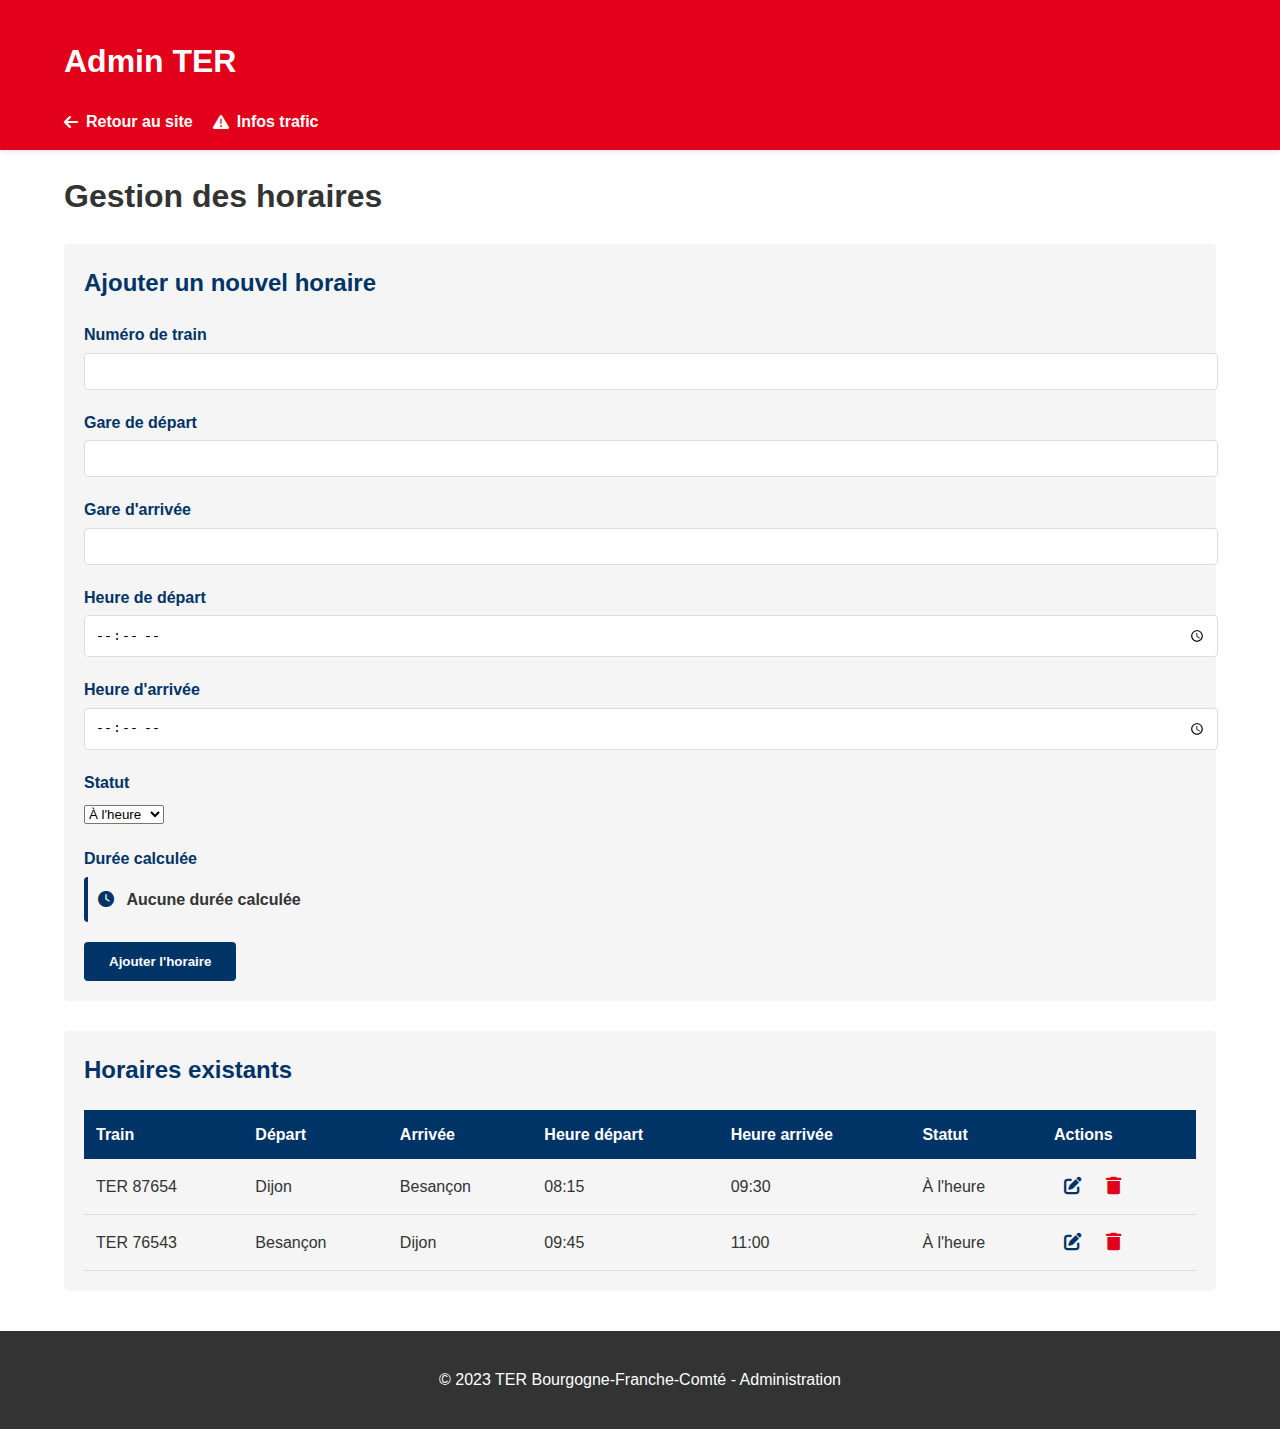
<file: train-schedule/admin.html>
<!DOCTYPE html>
<html lang="fr">
<head>
    <meta charset="UTF-8">
    <meta name="viewport" content="width=device-width, initial-scale=1.0">
    <title>Admin - Gestion des horaires TER</title>
    <link rel="stylesheet" href="assets/css/style.css">
    <link rel="stylesheet" href="https://cdnjs.cloudflare.com/ajax/libs/font-awesome/6.0.0-beta3/css/all.min.css">
</head>
<body>
    <header class="ter-header">
        <div class="container">
            <div class="logo">
                <h1>Admin TER</h1>
            </div>
            <nav class="main-nav">
                <ul>
                    <li><a href="index.html"><i class="fas fa-arrow-left"></i> Retour au site</a></li>
                    <li><a href="admin-traffic.html"><i class="fas fa-exclamation-triangle"></i> Infos trafic</a></li>
                </ul>
            </nav>
        </div>
    </header>

    <main class="container">
        <h1>Gestion des horaires</h1>
        
        <section class="admin-section">
            <h2>Ajouter un nouvel horaire</h2>
            <form id="add-schedule-form">
                <div class="form-group">
                    <label for="train-number">Numéro de train</label>
                    <input type="text" id="train-number" required>
                </div>
                <div class="form-group">
                    <label for="departure-station">Gare de départ</label>
                    <input type="text" id="departure-station" required>
                </div>
                <div class="form-group">
                    <label for="arrival-station">Gare d'arrivée</label>
                    <input type="text" id="arrival-station" required>
                </div>
                <div class="form-group">
                    <label for="departure-time">Heure de départ</label>
                    <input type="time" id="departure-time" required>
                </div>
                <div class="form-group">
                    <label for="arrival-time">Heure d'arrivée</label>
                    <input type="time" id="arrival-time" required>
                </div>
                <div class="form-group">
                    <label for="status">Statut</label>
                    <select id="status" required>
                        <option value="À l'heure">À l'heure</option>
                        <option value="Retard">Retard</option>
                        <option value="Supprimé">Supprimé</option>
                    </select>
                </div>
                <div class="form-group">
                    <label>Durée calculée</label>
                    <div id="duration-display" class="duration-display">
                        <i class="fas fa-clock"></i> <span>Aucune durée calculée</span>
                    </div>
                </div>
                <button type="submit" class="ter-button">Ajouter l'horaire</button>
            </form>
        </section>

        <section class="admin-section">
            <h2>Horaires existants</h2>
            <div class="admin-schedule-table">
                <!-- Les horaires seront chargés ici via JavaScript -->
            </div>
        </section>
    </main>

    <footer class="ter-footer">
        <div class="container">
            <p>&copy; 2023 TER Bourgogne-Franche-Comté - Administration</p>
        </div>
    </footer>

    <script src="assets/js/admin.js"></script>
</body>
</html>
</file>
<file: train-schedule/assets/css/style.css>
:root {
  --ter-red: #E2001A;
  --ter-blue: #003366;
  --ter-light-gray: #f5f5f5;
  --ter-dark-gray: #333333;
  --ter-white: #ffffff;
}

/* Base Styles */
body {
  font-family: Arial, sans-serif;
  margin: 0;
  padding: 0;
  color: var(--ter-dark-gray);
  line-height: 1.6;
}

.container {
  width: 90%;
  max-width: 1200px;
  margin: 0 auto;
  padding: 0 15px;
}

/* Header Styles */
.ter-header {
  background-color: var(--ter-red);
  color: var(--ter-white);
  padding: 15px 0;
  box-shadow: 0 2px 5px rgba(0,0,0,0.1);
}

.logo img {
  height: 50px;
}

.main-nav ul {
  display: flex;
  list-style: none;
  padding: 0;
  margin: 15px 0 0 0;
}

.main-nav li {
  margin-right: 20px;
}

.main-nav a {
  color: var(--ter-white);
  text-decoration: none;
  font-weight: bold;
  display: flex;
  align-items: center;
}

.main-nav i {
  margin-right: 8px;
}

/* Search Section */
.search-section {
  background-color: var(--ter-light-gray);
  padding: 30px;
  border-radius: 5px;
  margin: 30px 0;
}

.search-section h1 {
  color: var(--ter-blue);
  margin-top: 0;
}

.form-group {
  margin-bottom: 20px;
}

.form-group label {
  display: block;
  margin-bottom: 5px;
  font-weight: bold;
  color: var(--ter-blue);
}

.form-group input {
  width: 100%;
  padding: 10px;
  border: 1px solid #ddd;
  border-radius: 4px;
}

/* Button Styles */
.ter-button {
  background-color: var(--ter-blue);
  color: var(--ter-white);
  border: none;
  padding: 12px 25px;
  border-radius: 4px;
  cursor: pointer;
  font-weight: bold;
  transition: background-color 0.3s;
}

.ter-button:hover {
  background-color: #002244;
}

/* Results Section */
.results-section {
  margin-bottom: 40px;
}

.results-section h2 {
  color: var(--ter-blue);
  border-bottom: 2px solid var(--ter-red);
  padding-bottom: 10px;
}

.schedule-table {
  width: 100%;
  border-collapse: collapse;
  margin-top: 20px;
}

.schedule-table th {
  background-color: var(--ter-blue);
  color: var(--ter-white);
  padding: 12px;
  text-align: left;
}

.schedule-table td {
  padding: 12px;
  border-bottom: 1px solid #ddd;
}

.schedule-table tr:nth-child(even) {
  background-color: var(--ter-light-gray);
}

/* Status Styles */
.status-on-time {
  color: #2e7d32;
  font-weight: bold;
}

.status-delayed {
  color: #ff8f00;
  font-weight: bold;
}

.status-cancelled {
  color: #c62828;
  font-weight: bold;
  text-decoration: line-through;
}

/* Admin Styles */
.admin-section {
  background-color: var(--ter-light-gray);
  padding: 20px;
  border-radius: 5px;
  margin-bottom: 30px;
}

.admin-section h2 {
  color: var(--ter-blue);
  margin-top: 0;
}

.admin-schedule-table table {
  width: 100%;
  border-collapse: collapse;
  margin-top: 20px;
}

.admin-schedule-table th {
  background-color: var(--ter-blue);
  color: var(--ter-white);
  padding: 12px;
  text-align: left;
}

.admin-schedule-table td {
  padding: 12px;
  border-bottom: 1px solid #ddd;
}

.admin-schedule-table tr:nth-child(even) {
  background-color: var(--ter-light-gray);
}

.edit-btn, .delete-btn {
  background: none;
  border: none;
  cursor: pointer;
  font-size: 1.1em;
  margin: 0 5px;
  padding: 5px;
}

.edit-btn {
  color: var(--ter-blue);
}

.delete-btn {
  color: var(--ter-red);
}

/* Duration Display Styles */
.duration-display {
  background-color: var(--ter-light-gray);
  padding: 10px;
  border-radius: 4px;
  border-left: 4px solid var(--ter-blue);
  margin-top: 5px;
}

.duration-display i {
  color: var(--ter-blue);
  margin-right: 8px;
}

.duration-display span {
  font-weight: bold;
}

/* Animation for success message */
@keyframes fadeIn {
  from { opacity: 0; transform: translateY(20px); }
  to { opacity: 1; transform: translateY(0); }
}

@keyframes fadeOut {
  from { opacity: 1; }
  to { opacity: 0; }
}

.success-message {
  position: fixed;
  bottom: 20px;
  right: 20px;
  background-color: var(--ter-red);
  color: white;
  padding: 10px 20px;
  border-radius: 5px;
  z-index: 1000;
  animation: fadeIn 0.3s ease-out;
}

.success-message.fade-out {
  animation: fadeOut 0.3s ease-in;
}

/* Traffic Info Styles */
.traffic-section {
  background-color: #fff8e1;
  padding: 20px;
  border-radius: 5px;
  margin-bottom: 30px;
  border-left: 4px solid #ffc107;
}

.traffic-section h2 {
  color: var(--ter-red);
  margin-top: 0;
}

.traffic-alert {
  padding: 15px;
  margin-bottom: 15px;
  border-radius: 4px;
}

.traffic-alert.high {
  background-color: #ffebee;
  border-left: 4px solid var(--ter-red);
}

.traffic-alert.medium {
  background-color: #fff8e1; 
  border-left: 4px solid #ffc107;
}

.traffic-alert.low {
  background-color: #e8f5e9;
  border-left: 4px solid #4caf50;
}

.traffic-alert h3 {
  margin-top: 0;
  color: var(--ter-dark-gray);
}

.traffic-alert p {
  margin-bottom: 10px;
}

.traffic-alert button {
  margin-top: 10px;
}

textarea {
  width: 100%;
  padding: 10px;
  border: 1px solid #ddd;
  border-radius: 4px;
  min-height: 100px;
  font-family: Arial, sans-serif;
}

.traffic-alerts-list {
  display: grid;
  gap: 15px;
}

.traffic-alerts-list .traffic-alert {
  padding: 15px;
  position: relative;
}

.delete-alert {
  background-color: var(--ter-red);
  color: white;
  border: none;
  padding: 8px 15px;
  border-radius: 4px;
  cursor: pointer;
}

.delete-alert:hover {
  background-color: #c10000;
}

/* Footer Styles */
.ter-footer {
  background-color: var(--ter-dark-gray);
  color: var(--ter-white);
  padding: 20px 0;
  text-align: center;
  margin-top: 40px;
}

/* Responsive Styles */
@media (max-width: 768px) {
  .main-nav ul {
    flex-direction: column;
  }
  
  .main-nav li {
    margin-right: 0;
    margin-bottom: 10px;
  }
  
  .search-section {
    padding: 20px;
  }
}
</file>
